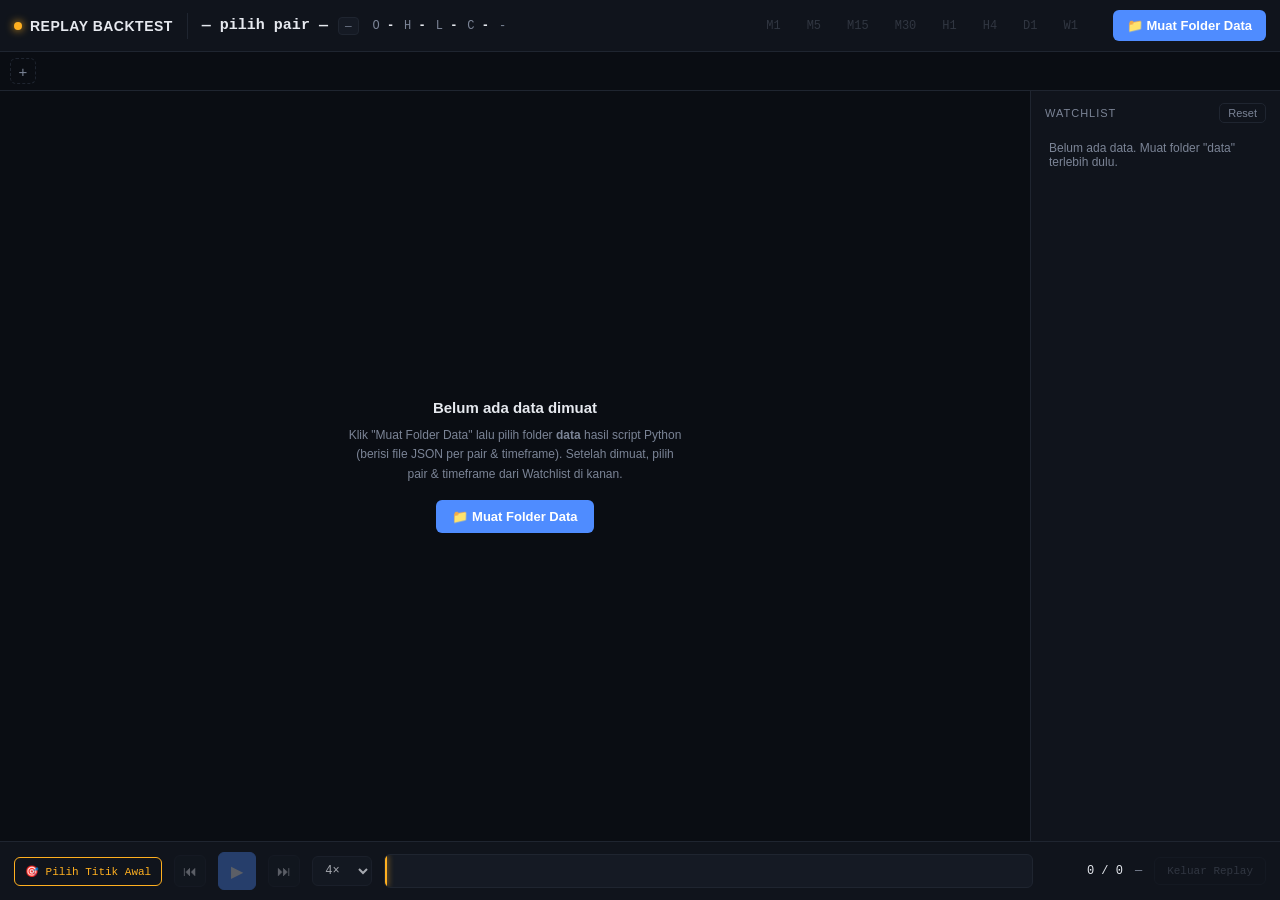
<file: backtest_replay.html>
<!DOCTYPE html>
<html lang="id">
<head>
<meta charset="UTF-8">
<meta name="viewport" content="width=device-width, initial-scale=1.0">
<title>Replay Backtest — Data MT5</title>
<style>
  :root{
    --bg:#0a0d13;
    --panel:#10141c;
    --panel-alt:#151a24;
    --border:#1f2530;
    --text:#e6e9ef;
    --muted:#7b8496;
    --muted-2:#4d5566;
    --accent:#4f8cff;
    --accent-dim:#2a3f66;
    --up:#17c964;
    --up-dim:#0d3d26;
    --down:#f5455c;
    --down-dim:#3d1420;
    --amber:#ffb020;
    --mono: ui-monospace, "SF Mono", Menlo, Consolas, "Liberation Mono", monospace;
    --sans: -apple-system, BlinkMacSystemFont, "Segoe UI", Inter, Roboto, Helvetica, Arial, sans-serif;
  }
  *{box-sizing:border-box;}
  html,body{height:100%;margin:0;background:var(--bg);color:var(--text);font-family:var(--sans);overflow:hidden;}
  #app{display:flex;flex-direction:column;height:100%;}

  /* ---------- TOP BAR ---------- */
  #topbar{
    display:flex;align-items:center;gap:14px;
    padding:0 14px;height:52px;flex:0 0 auto;
    background:var(--panel);border-bottom:1px solid var(--border);
  }
  .brand{display:flex;align-items:center;gap:8px;font-weight:700;letter-spacing:.5px;font-size:14px;color:var(--text);}
  .brand .dot{width:8px;height:8px;border-radius:50%;background:var(--amber);box-shadow:0 0 8px var(--amber);}
  .divider{width:1px;height:26px;background:var(--border);}
  #symbolInfo{display:flex;align-items:center;gap:10px;font-family:var(--mono);}
  #symbolInfo .sym{font-weight:700;font-size:15px;}
  #symbolInfo .tf{font-size:11px;color:var(--muted);background:var(--panel-alt);border:1px solid var(--border);padding:2px 6px;border-radius:4px;}
  #ohlcLine{display:flex;gap:10px;font-family:var(--mono);font-size:12px;color:var(--muted);flex-wrap:wrap;}
  #ohlcLine b{color:var(--text);font-weight:600;}
  #ohlcLine .chg-up{color:var(--up);}
  #ohlcLine .chg-down{color:var(--down);}

  #tfButtons{display:flex;gap:4px;margin-left:auto;}
  .tfbtn{
    font-family:var(--mono);font-size:12px;color:var(--muted);
    background:transparent;border:1px solid transparent;padding:6px 10px;border-radius:6px;cursor:pointer;
  }
  .tfbtn:hover{background:var(--panel-alt);color:var(--text);}
  .tfbtn.active{background:var(--accent-dim);color:#bcd3ff;border-color:var(--accent);}
  .tfbtn.disabled{opacity:.3;cursor:not-allowed;}
  .tfbtn.disabled:hover{background:transparent;color:var(--muted);}

  #loadBtn{
    margin-left:10px;background:var(--accent);color:#fff;border:none;padding:8px 14px;
    border-radius:6px;font-size:13px;font-weight:600;cursor:pointer;white-space:nowrap;
  }
  #loadBtn:hover{background:#3d78e8;}

  /* ---------- TABS ---------- */
  #tabsbar{
    display:flex;align-items:center;gap:2px;padding:6px 10px;flex:0 0 auto;
    background:var(--bg);border-bottom:1px solid var(--border);
  }
  .tab{
    display:flex;align-items:center;gap:8px;padding:6px 10px;border-radius:6px 6px 0 0;
    background:var(--panel);border:1px solid var(--border);border-bottom:none;
    font-family:var(--mono);font-size:12px;color:var(--muted);cursor:pointer;
  }
  .tab.active{color:var(--text);background:var(--panel-alt);border-color:var(--accent-dim);box-shadow:inset 0 2px 0 var(--accent);}
  .tab .close{color:var(--muted-2);font-size:12px;padding:0 2px;}
  .tab .close:hover{color:var(--down);}
  #addTab{
    width:26px;height:26px;display:flex;align-items:center;justify-content:center;
    border-radius:6px;background:transparent;border:1px dashed var(--border);color:var(--muted);
    cursor:pointer;font-size:15px;line-height:1;
  }
  #addTab:hover{color:var(--accent);border-color:var(--accent);}

  /* ---------- MAIN ---------- */
  #mainArea{flex:1 1 auto;display:flex;min-height:0;}
  #chartWrap{flex:1 1 auto;position:relative;background:var(--bg);}
  #chart{display:block;width:100%;height:100%;cursor:crosshair;}

  #emptyState{
    position:absolute;inset:0;display:flex;flex-direction:column;align-items:center;justify-content:center;
    gap:10px;color:var(--muted);text-align:center;padding:20px;
  }
  #emptyState .big{font-size:15px;color:var(--text);font-weight:600;}
  #emptyState .small{font-size:12px;max-width:340px;line-height:1.6;}
  #emptyState button{
    margin-top:6px;background:var(--accent);color:#fff;border:none;padding:9px 16px;border-radius:6px;
    font-size:13px;font-weight:600;cursor:pointer;
  }

  #loadingOverlay{
    position:absolute;inset:0;display:flex;align-items:center;justify-content:center;
    background:rgba(10,13,19,.85);color:var(--text);font-family:var(--mono);font-size:13px;z-index:20;
  }
  .hidden{display:none !important;}

  #pickModeBanner{
    position:absolute;top:10px;left:50%;transform:translateX(-50%);
    background:var(--amber);color:#231800;font-weight:700;font-size:12px;
    padding:6px 14px;border-radius:20px;z-index:15;box-shadow:0 4px 14px rgba(0,0,0,.4);
  }

  /* ---------- WATCHLIST ---------- */
  #watchlist{
    width:250px;flex:0 0 auto;background:var(--panel);border-left:1px solid var(--border);
    display:flex;flex-direction:column;min-height:0;
  }
  #watchlist .wl-head{
    padding:12px 14px 8px;font-size:11px;letter-spacing:1px;color:var(--muted);
    display:flex;justify-content:space-between;align-items:center;
  }
  #watchlist .wl-head button{
    background:transparent;border:1px solid var(--border);color:var(--muted);
    font-size:11px;padding:3px 8px;border-radius:5px;cursor:pointer;
  }
  #watchlist .wl-head button:hover{color:var(--text);border-color:var(--accent);}
  #wlList{flex:1;overflow-y:auto;padding:0 8px 12px;}
  .wl-symbol{margin-bottom:6px;border:1px solid var(--border);border-radius:8px;overflow:hidden;background:var(--panel-alt);}
  .wl-symbol-head{
    padding:9px 10px;display:flex;justify-content:space-between;align-items:center;cursor:pointer;
  }
  .wl-symbol-head:hover{background:#1a2029;}
  .wl-symbol-head .name{font-family:var(--mono);font-weight:700;font-size:13px;}
  .wl-symbol-head .count{font-size:10px;color:var(--muted);}
  .wl-tfrow{display:flex;flex-wrap:wrap;gap:5px;padding:0 10px 10px;}
  .wl-tf-chip{
    font-family:var(--mono);font-size:11px;padding:4px 8px;border-radius:5px;
    background:var(--panel);border:1px solid var(--border);color:var(--muted);cursor:pointer;
  }
  .wl-tf-chip:hover{border-color:var(--accent);color:var(--text);}
  .wl-tf-chip.loaded{border-color:var(--accent-dim);color:#bcd3ff;background:var(--accent-dim);}

  /* ---------- REPLAY FOOTER ---------- */
  #replaybar{
    flex:0 0 auto;background:var(--panel);border-top:1px solid var(--border);
    padding:10px 14px;display:flex;align-items:center;gap:12px;flex-wrap:wrap;
  }
  .rbtn{
    background:var(--panel-alt);border:1px solid var(--border);color:var(--text);
    width:32px;height:32px;border-radius:6px;cursor:pointer;display:flex;align-items:center;justify-content:center;
    font-size:14px;
  }
  .rbtn:hover{border-color:var(--accent);}
  .rbtn:disabled{opacity:.35;cursor:not-allowed;}
  #playBtn{background:var(--accent);border-color:var(--accent);width:38px;height:38px;font-size:16px;}
  #playBtn:hover{background:#3d78e8;}
  #playBtn.playing{background:var(--down);border-color:var(--down);}

  #pickStartBtn{
    background:transparent;border:1px solid var(--amber);color:var(--amber);
    font-family:var(--mono);font-size:11px;padding:7px 10px;border-radius:6px;cursor:pointer;white-space:nowrap;
  }
  #pickStartBtn:hover{background:rgba(255,176,32,.12);}
  #pickStartBtn.active{background:var(--amber);color:#231800;}

  #speedSel{
    background:var(--panel-alt);color:var(--text);border:1px solid var(--border);border-radius:6px;
    font-family:var(--mono);font-size:12px;padding:6px 8px;cursor:pointer;
  }

  /* filmstrip scrubber */
  #scrubWrap{flex:1 1 260px;min-width:160px;position:relative;height:34px;}
  #scrubTrack{
    position:absolute;inset:0;background:var(--panel-alt);border:1px solid var(--border);border-radius:6px;overflow:hidden;
  }
  #scrubFill{position:absolute;top:0;left:0;bottom:0;background:linear-gradient(90deg,var(--accent-dim),rgba(79,140,255,.25));}
  #scrubHead{position:absolute;top:0;bottom:0;width:2px;background:var(--amber);box-shadow:0 0 6px var(--amber);}
  #scrubBar{position:absolute;inset:0;width:100%;height:100%;opacity:0;cursor:pointer;margin:0;}

  #posText{font-family:var(--mono);font-size:12px;color:var(--text);white-space:nowrap;min-width:78px;text-align:right;}
  #dateText{font-family:var(--mono);font-size:12px;color:var(--muted);white-space:nowrap;}

  #exitReplayBtn{
    background:transparent;border:1px solid var(--border);color:var(--muted);
    font-family:var(--mono);font-size:11px;padding:7px 12px;border-radius:6px;cursor:pointer;white-space:nowrap;
  }
  #exitReplayBtn:hover{border-color:var(--down);color:var(--down);}
  #exitReplayBtn:disabled{opacity:.3;cursor:not-allowed;}

  ::-webkit-scrollbar{width:8px;height:8px;}
  ::-webkit-scrollbar-thumb{background:var(--border);border-radius:4px;}
  ::-webkit-scrollbar-track{background:transparent;}
</style>
</head>
<body>
<div id="app">

  <header id="topbar">
    <div class="brand"><span class="dot"></span>REPLAY BACKTEST</div>
    <div class="divider"></div>
    <div id="symbolInfo">
      <span class="sym" id="symName">— pilih pair —</span>
      <span class="tf" id="symTf">—</span>
    </div>
    <div id="ohlcLine">
      <span>O <b id="ohO">-</b></span>
      <span>H <b id="ohH">-</b></span>
      <span>L <b id="ohL">-</b></span>
      <span>C <b id="ohC">-</b></span>
      <span id="ohChg">-</span>
    </div>
    <div id="tfButtons"></div>
    <button id="loadBtn">📁 Muat Folder Data</button>
  </header>

  <div id="tabsbar"></div>

  <div id="mainArea">
    <div id="chartWrap">
      <canvas id="chart"></canvas>
      <div id="pickModeBanner" class="hidden">Klik candle di chart untuk mulai replay dari titik itu</div>
      <div id="emptyState">
        <div class="big">Belum ada data dimuat</div>
        <div class="small">Klik "Muat Folder Data" lalu pilih folder <b>data</b> hasil script Python (berisi file JSON per pair &amp; timeframe). Setelah dimuat, pilih pair &amp; timeframe dari Watchlist di kanan.</div>
        <button id="emptyLoadBtn">📁 Muat Folder Data</button>
      </div>
      <div id="loadingOverlay" class="hidden">Memuat data…</div>
    </div>

    <aside id="watchlist">
      <div class="wl-head"><span>WATCHLIST</span><button id="clearBtn">Reset</button></div>
      <div id="wlList"></div>
    </aside>
  </div>

  <footer id="replaybar">
    <button id="pickStartBtn">🎯 Pilih Titik Awal</button>
    <button class="rbtn" id="stepBackBtn" title="Mundur 1 candle">⏮</button>
    <button class="rbtn" id="playBtn" title="Play/Pause">▶</button>
    <button class="rbtn" id="stepFwdBtn" title="Maju 1 candle">⏭</button>
    <select id="speedSel">
      <option value="4">1×</option>
      <option value="2">2×</option>
      <option value="1" selected>4×</option>
      <option value="0.5">8×</option>
      <option value="0.2">16×</option>
      <option value="0.08">32×</option>
    </select>
    <div id="scrubWrap">
      <div id="scrubTrack"><div id="scrubFill"></div><div id="scrubHead"></div></div>
      <input type="range" id="scrubBar" min="0" max="1000" value="1000">
    </div>
    <span id="posText">0 / 0</span>
    <span id="dateText">—</span>
    <button id="exitReplayBtn">Keluar Replay</button>
  </footer>

</div>

<input type="file" id="folderInput" webkitdirectory directory multiple hidden>

<script>
(function(){
  "use strict";

  /* ============================================================
     STATE
     ============================================================ */
  const library = {};              // library[symbol][timeframe] = {n,time,open,high,low,close,volume,from,to}
  const TF_ORDER = ["M1","M5","M15","M30","H1","H4","D1","W1"];
  let screens = [];                // {id, symbol, timeframe, view:{end,count}, replay:{active,index,playing,timer}}
  let activeScreenId = null;
  let nextScreenId = 1;
  let pickMode = false;
  let hoverIndex = null;           // index under mouse (crosshair)
  let dragState = null;

  const el = (id) => document.getElementById(id);
  const chartCanvas = el("chart");
  const ctx = chartCanvas.getContext("2d");

  const priceFmt = new Intl.NumberFormat("id-ID", {minimumFractionDigits:2, maximumFractionDigits:2});
  const priceFmtBTC = new Intl.NumberFormat("id-ID", {minimumFractionDigits:2, maximumFractionDigits:2});

  function fmtPrice(v){
    if (v === undefined || v === null || isNaN(v)) return "-";
    return v >= 1000 ? priceFmt.format(v) : priceFmt.format(v);
  }

  /* ============================================================
     DATE HELPERS (tampil dalam WIB = UTC+7, sesuai script python)
     ============================================================ */
  const BULAN_ID = ["Jan","Feb","Mar","Apr","Mei","Jun","Jul","Agu","Sep","Okt","Nov","Des"];
  function wibParts(unixSeconds){
    const d = new Date((unixSeconds + 7*3600) * 1000); // shift to WIB, read as UTC fields
    return {
      day: d.getUTCDate(),
      month: d.getUTCMonth(),
      year: d.getUTCFullYear(),
      hh: String(d.getUTCHours()).padStart(2,"0"),
      mm: String(d.getUTCMinutes()).padStart(2,"0"),
    };
  }
  function fmtDateShort(unixSeconds){
    const p = wibParts(unixSeconds);
    return `${p.day} ${BULAN_ID[p.month]}, ${p.hh}:${p.mm}`;
  }
  function fmtDateFull(unixSeconds){
    const p = wibParts(unixSeconds);
    return `${p.day} ${BULAN_ID[p.month]} ${p.year}, ${p.hh}:${p.mm} WIB`;
  }

  /* ============================================================
     LOAD DATA (folder picker -> JSON files -> typed arrays)
     ============================================================ */
  el("loadBtn").addEventListener("click", () => el("folderInput").click());
  el("emptyLoadBtn").addEventListener("click", () => el("folderInput").click());
  el("folderInput").addEventListener("change", handleFiles);

  async function handleFiles(e){
    // Cari semua file .json di folder yang dipilih, TERMASUK yang ada di
    // dalam subfolder (misal data/xauusdc-m1/XAUUSDc_M1_JANUARI_2025.json)
    // webkitdirectory otomatis menyertakan file di subfolder juga.
    const files = Array.from(e.target.files || [])
      .filter(f => f.name.toLowerCase().endsWith(".json") && !f.name.startsWith("_"));
    if (files.length === 0){
      alert("Tidak ada file .json ditemukan di folder yang dipilih (termasuk di dalam subfolder).");
      return;
    }
    // urutkan biar log rapi & bulan tergabung berurutan (tidak wajib, cuma kosmetik)
    files.sort((a,b) => a.webkitRelativePath.localeCompare(b.webkitRelativePath));

    el("loadingOverlay").classList.remove("hidden");
    el("loadingOverlay").textContent = `Memuat 0 / ${files.length} file…`;

    // staging: kumpulkan dulu semua candle mentah per symbol+timeframe
    // (karena sekarang datanya kepisah per bulan, jadi beberapa file JSON
    // harus digabung jadi satu deret candle sebelum dipakai chart)
    const staging = {}; // staging[symbol][timeframe] = [candle, candle, ...]

    let loaded = 0;
    let gagal = 0;
    for (const file of files){
      try{
        const text = await file.text();
        const data = JSON.parse(text);
        if (data && data.symbol && data.timeframe && Array.isArray(data.candles) && data.candles.length > 0){
          if (!staging[data.symbol]) staging[data.symbol] = {};
          if (!staging[data.symbol][data.timeframe]) staging[data.symbol][data.timeframe] = [];
          staging[data.symbol][data.timeframe].push(...data.candles);
        }
      }catch(err){
        gagal++;
        console.warn("Gagal parse", file.webkitRelativePath || file.name, err);
      }
      loaded++;
      el("loadingOverlay").textContent = `Memuat ${loaded} / ${files.length} file…`;
      // beri jeda ke UI thread biar tidak freeze total
      if (loaded % 3 === 0) await new Promise(r => setTimeout(r, 0));
    }
    if (gagal > 0) console.warn(`${gagal} file gagal dibaca, lihat console untuk detail.`);

    // gabungkan tiap bulan -> urutkan berdasarkan waktu -> simpan sbg typed array
    el("loadingOverlay").textContent = "Menggabungkan & mengurutkan data…";
    await new Promise(r => setTimeout(r, 0));
    for (const sym of Object.keys(staging)){
      for (const tf of Object.keys(staging[sym])){
        const merged = staging[sym][tf];
        merged.sort((a,b) => (a.timestamp||0) - (b.timestamp||0));
        // buang duplikat timestamp kalau ada overlap antar file bulan
        const dedup = [];
        let lastTs = null;
        for (const c of merged){
          if (c.timestamp !== lastTs){ dedup.push(c); lastTs = c.timestamp; }
        }
        storeIntoLibrary({ symbol: sym, timeframe: tf, candles: dedup });
      }
    }

    el("loadingOverlay").classList.add("hidden");
    renderWatchlist();

    // kalau belum ada screen sama sekali, buat satu & auto-load data pertama
    if (screens.length === 0){
      const firstSymbol = Object.keys(library)[0];
      addScreen();
      if (firstSymbol){
        const firstTf = TF_ORDER.find(tf => library[firstSymbol][tf]) || Object.keys(library[firstSymbol])[0];
        loadIntoActiveScreen(firstSymbol, firstTf);
      }
    }
    el("emptyState").classList.toggle("hidden", Object.keys(library).length > 0);
  }

  function storeIntoLibrary(data){
    const raw = data.candles;
    const n = raw.length;
    const time = new Float64Array(n), open = new Float64Array(n), high = new Float64Array(n),
          low = new Float64Array(n), close = new Float64Array(n), volume = new Float64Array(n);
    for (let i=0;i<n;i++){
      const c = raw[i];
      time[i] = c.timestamp !== undefined ? c.timestamp : Math.floor(new Date(c.time).getTime()/1000);
      open[i] = c.open; high[i] = c.high; low[i] = c.low; close[i] = c.close; volume[i] = c.volume || 0;
    }
    if (!library[data.symbol]) library[data.symbol] = {};
    library[data.symbol][data.timeframe] = {
      n, time, open, high, low, close, volume,
      from: n ? new Date(time[0]*1000).toISOString() : null,
      to: n ? new Date(time[n-1]*1000).toISOString() : null,
      count: n
    };
  }

  el("clearBtn").addEventListener("click", () => {
    if (!confirm("Hapus semua data yang sudah dimuat dari memori?")) return;
    Object.keys(library).forEach(k => delete library[k]);
    screens = [];
    activeScreenId = null;
    renderWatchlist();
    renderTabs();
    updateTopbarForActiveScreen();
    draw();
    el("emptyState").classList.remove("hidden");
  });

  /* ============================================================
     WATCHLIST UI
     ============================================================ */
  function renderWatchlist(){
    const list = el("wlList");
    list.innerHTML = "";
    const symbols = Object.keys(library).sort();
    if (symbols.length === 0){
      list.innerHTML = '<div style="color:var(--muted);font-size:12px;padding:10px;">Belum ada data. Muat folder "data" terlebih dulu.</div>';
      return;
    }
    symbols.forEach(sym => {
      const wrap = document.createElement("div");
      wrap.className = "wl-symbol";

      const head = document.createElement("div");
      head.className = "wl-symbol-head";
      const tfCount = Object.keys(library[sym]).length;
      head.innerHTML = `<span class="name">${sym}</span><span class="count">${tfCount} timeframe</span>`;
      wrap.appendChild(head);

      const row = document.createElement("div");
      row.className = "wl-tfrow";
      TF_ORDER.filter(tf => library[sym][tf]).forEach(tf => {
        const chip = document.createElement("span");
        chip.className = "wl-tf-chip";
        const active = getActiveScreen() && getActiveScreen().symbol === sym && getActiveScreen().timeframe === tf;
        if (active) chip.classList.add("loaded");
        chip.textContent = tf;
        chip.title = `${library[sym][tf].count.toLocaleString("id-ID")} candle`;
        chip.addEventListener("click", (ev) => {
          ev.stopPropagation();
          loadIntoActiveScreen(sym, tf);
        });
        row.appendChild(chip);
      });
      wrap.appendChild(row);
      head.addEventListener("click", () => { row.style.display = row.style.display === "none" ? "flex" : "none"; });
      list.appendChild(wrap);
    });
  }

  /* ============================================================
     SCREENS / TABS
     ============================================================ */
  function addScreen(){
    const scr = {
      id: nextScreenId++,
      symbol: null,
      timeframe: null,
      view: { end: 0, count: 140 },
      replay: { active:false, index:0, playing:false, timer:null }
    };
    screens.push(scr);
    activeScreenId = scr.id;
    renderTabs();
    updateTopbarForActiveScreen();
    draw();
    return scr;
  }

  function closeScreen(id){
    const idx = screens.findIndex(s => s.id === id);
    if (idx === -1) return;
    stopPlaying(screens[idx]);
    screens.splice(idx,1);
    if (screens.length === 0){
      addScreen();
      return;
    }
    if (activeScreenId === id) activeScreenId = screens[Math.max(0, idx-1)].id;
    renderTabs();
    updateTopbarForActiveScreen();
    draw();
  }

  function getActiveScreen(){
    return screens.find(s => s.id === activeScreenId) || null;
  }

  function renderTabs(){
    const bar = el("tabsbar");
    bar.innerHTML = "";
    screens.forEach((s, i) => {
      const tab = document.createElement("div");
      tab.className = "tab" + (s.id === activeScreenId ? " active" : "");
      const label = s.symbol ? `${s.symbol.replace(/c$/,"")} · ${s.timeframe}` : `Layar ${i+1}`;
      tab.innerHTML = `<span>${i+1}</span><span>${label}</span><span class="close">✕</span>`;
      tab.addEventListener("click", (ev) => {
        if (ev.target.classList.contains("close")){
          closeScreen(s.id);
          return;
        }
        activeScreenId = s.id;
        renderTabs();
        updateTopbarForActiveScreen();
        renderWatchlist();
        draw();
      });
      bar.appendChild(tab);
    });
    const addBtn = document.createElement("div");
    addBtn.id = "addTab";
    addBtn.textContent = "+";
    addBtn.title = "Tambah layar baru";
    addBtn.addEventListener("click", addScreen);
    bar.appendChild(addBtn);
  }

  function loadIntoActiveScreen(symbol, timeframe){
    let scr = getActiveScreen();
    if (!scr) scr = addScreen();
    if (!library[symbol] || !library[symbol][timeframe]) return;
    stopPlaying(scr);
    scr.symbol = symbol;
    scr.timeframe = timeframe;
    const n = library[symbol][timeframe].n;
    scr.view.end = n - 1;
    scr.view.count = Math.min(140, n);
    scr.replay.active = false;
    scr.replay.index = n - 1;
    renderTabs();
    updateTopbarForActiveScreen();
    renderWatchlist();
    draw();
  }

  /* ============================================================
     TIMEFRAME BUTTONS
     ============================================================ */
  function renderTfButtons(){
    const wrap = el("tfButtons");
    wrap.innerHTML = "";
    const scr = getActiveScreen();
    TF_ORDER.forEach(tf => {
      const btn = document.createElement("button");
      btn.className = "tfbtn";
      btn.textContent = tf;
      const available = scr && scr.symbol && library[scr.symbol] && library[scr.symbol][tf];
      if (!available) btn.classList.add("disabled");
      if (scr && scr.timeframe === tf) btn.classList.add("active");
      btn.addEventListener("click", () => {
        if (!scr || !scr.symbol) return;
        if (!library[scr.symbol][tf]) return;
        loadIntoActiveScreen(scr.symbol, tf);
      });
      wrap.appendChild(btn);
    });
  }

  function updateTopbarForActiveScreen(){
    const scr = getActiveScreen();
    el("symName").textContent = scr && scr.symbol ? scr.symbol : "— pilih pair —";
    el("symTf").textContent = scr && scr.timeframe ? scr.timeframe : "—";
    renderTfButtons();
    updateReplayUI();
  }

  /* ============================================================
     CHART DRAWING
     ============================================================ */
  function resizeCanvas(){
    const wrap = el("chartWrap");
    const dpr = window.devicePixelRatio || 1;
    const w = wrap.clientWidth, h = wrap.clientHeight;
    chartCanvas.width = Math.floor(w * dpr);
    chartCanvas.height = Math.floor(h * dpr);
    chartCanvas.style.width = w + "px";
    chartCanvas.style.height = h + "px";
    ctx.setTransform(dpr,0,0,dpr,0,0);
    draw();
  }
  window.addEventListener("resize", resizeCanvas);

  function getVisibleSlice(scr){
    const d = library[scr.symbol][scr.timeframe];
    const lastIdx = scr.replay.active ? scr.replay.index : d.n - 1;
    const end = Math.min(scr.view.end, lastIdx);
    const count = Math.max(20, Math.min(scr.view.count, d.n));
    const start = Math.max(0, end - count + 1);
    return { d, start, end: Math.min(end, lastIdx) };
  }

  function draw(){
    const w = chartCanvas.clientWidth, h = chartCanvas.clientHeight;
    ctx.clearRect(0,0,w,h);
    const scr = getActiveScreen();
    if (!scr || !scr.symbol || !library[scr.symbol] || !library[scr.symbol][scr.timeframe]){
      return;
    }
    const { d, start, end } = getVisibleSlice(scr);
    const count = end - start + 1;
    if (count <= 0) return;

    const padL = 8, padR = 64, padT = 16, padB = 26;
    const plotW = w - padL - padR;
    const plotH = h - padT - padB;
    const candleW = plotW / count;

    // price range
    let lo = Infinity, hi = -Infinity;
    for (let i=start;i<=end;i++){
      if (d.low[i] < lo) lo = d.low[i];
      if (d.high[i] > hi) hi = d.high[i];
    }
    if (!isFinite(lo) || !isFinite(hi)) return;
    const pad = (hi - lo) * 0.08 || 1;
    lo -= pad; hi += pad;
    const priceToY = (p) => padT + (hi - p) / (hi - lo) * plotH;

    // grid + price axis
    ctx.strokeStyle = "#1a2029";
    ctx.fillStyle = "#5b6577";
    ctx.font = "11px " + getComputedStyle(document.documentElement).getPropertyValue("--mono");
    ctx.lineWidth = 1;
    const gridLines = 6;
    for (let g=0; g<=gridLines; g++){
      const price = lo + (hi - lo) * g / gridLines;
      const y = priceToY(price);
      ctx.beginPath();
      ctx.moveTo(padL, y);
      ctx.lineTo(w - padR, y);
      ctx.stroke();
      ctx.fillText(fmtPrice(price), w - padR + 8, y + 3);
    }

    // candles
    for (let i=start;i<=end;i++){
      const xCenter = padL + (i - start + 0.5) * candleW;
      const isUp = d.close[i] >= d.open[i];
      ctx.strokeStyle = isUp ? "#17c964" : "#f5455c";
      ctx.fillStyle = isUp ? "#17c964" : "#f5455c";

      // wick
      ctx.beginPath();
      ctx.moveTo(xCenter, priceToY(d.high[i]));
      ctx.lineTo(xCenter, priceToY(d.low[i]));
      ctx.stroke();

      // body
      const yOpen = priceToY(d.open[i]);
      const yClose = priceToY(d.close[i]);
      const bodyTop = Math.min(yOpen, yClose);
      const bodyH = Math.max(1, Math.abs(yClose - yOpen));
      const bw = Math.max(1, candleW * 0.62);
      ctx.fillRect(xCenter - bw/2, bodyTop, bw, bodyH);
    }

    // crosshair + hover readout
    if (hoverIndex !== null && hoverIndex >= start && hoverIndex <= end){
      const xCenter = padL + (hoverIndex - start + 0.5) * candleW;
      ctx.strokeStyle = "#3a4356";
      ctx.setLineDash([3,3]);
      ctx.beginPath(); ctx.moveTo(xCenter,padT); ctx.lineTo(xCenter,h-padB); ctx.stroke();
      ctx.setLineDash([]);
      updateOhlcReadout(d, hoverIndex);
    } else {
      updateOhlcReadout(d, end);
    }

    // x-axis time labels (a handful, evenly spaced)
    ctx.fillStyle = "#5b6577";
    const labelCount = Math.min(6, count);
    for (let k=0;k<labelCount;k++){
      const idx = start + Math.floor((count-1) * k/(labelCount-1 || 1));
      const x = padL + (idx - start + 0.5) * candleW;
      ctx.fillText(fmtDateShort(d.time[idx]), Math.min(Math.max(x-26,padL), w-padR-60), h-8);
    }
  }

  function updateOhlcReadout(d, idx){
    if (idx === undefined || idx < 0 || idx >= d.n) return;
    el("ohO").textContent = fmtPrice(d.open[idx]);
    el("ohH").textContent = fmtPrice(d.high[idx]);
    el("ohL").textContent = fmtPrice(d.low[idx]);
    el("ohC").textContent = fmtPrice(d.close[idx]);
    const chg = d.close[idx] - d.open[idx];
    const pct = d.open[idx] !== 0 ? (chg / d.open[idx] * 100) : 0;
    const chgEl = el("ohChg");
    chgEl.textContent = (chg>=0?"+":"") + fmtPrice(chg) + " (" + (pct>=0?"+":"") + pct.toFixed(2) + "%)";
    chgEl.className = chg >= 0 ? "chg-up" : "chg-down";
  }

  /* ============================================================
     MOUSE: hover / pan / zoom / pick-start
     ============================================================ */
  chartCanvas.addEventListener("mousemove", (e) => {
    const scr = getActiveScreen();
    if (!scr || !scr.symbol) return;
    const d = library[scr.symbol][scr.timeframe];
    const { start, end } = getVisibleSlice(scr);
    const count = end - start + 1;
    const rect = chartCanvas.getBoundingClientRect();
    const padL = 8, padR = 64;
    const plotW = rect.width - padL - padR;
    const candleW = plotW / count;
    const x = e.clientX - rect.left - padL;
    let idx = start + Math.floor(x / candleW);
    idx = Math.max(0, Math.min(d.n - 1, idx));
    hoverIndex = idx;

    if (dragState){
      const dx = e.clientX - dragState.startX;
      const shiftCandles = Math.round(-dx / candleW);
      scr.view.end = Math.max(scr.view.count-1, Math.min(d.n-1, dragState.startEnd + shiftCandles));
    }
    draw();
  });
  chartCanvas.addEventListener("mouseleave", () => { hoverIndex = null; draw(); });

  chartCanvas.addEventListener("mousedown", (e) => {
    const scr = getActiveScreen();
    if (!scr || !scr.symbol) return;

    if (pickMode){
      if (hoverIndex !== null){
        startReplayAt(scr, hoverIndex);
        setPickMode(false);
      }
      return;
    }
    dragState = { startX: e.clientX, startEnd: scr.view.end };
  });
  window.addEventListener("mouseup", () => { dragState = null; });

  chartCanvas.addEventListener("wheel", (e) => {
    const scr = getActiveScreen();
    if (!scr || !scr.symbol) return;
    e.preventDefault();
    const d = library[scr.symbol][scr.timeframe];
    const factor = e.deltaY > 0 ? 1.15 : 0.87;
    scr.view.count = Math.max(20, Math.min(d.n, Math.round(scr.view.count * factor)));
    draw();
  }, { passive:false });

  /* ============================================================
     REPLAY CONTROLS
     ============================================================ */
  function setPickMode(on){
    pickMode = on;
    el("pickStartBtn").classList.toggle("active", on);
    el("pickModeBanner").classList.toggle("hidden", !on);
  }
  el("pickStartBtn").addEventListener("click", () => setPickMode(!pickMode));

  function startReplayAt(scr, idx){
    stopPlaying(scr);
    const d = library[scr.symbol][scr.timeframe];
    scr.replay.active = true;
    scr.replay.index = Math.max(0, Math.min(d.n - 1, idx));
    scr.view.end = scr.replay.index;
    updateReplayUI();
    draw();
  }

  function stopPlaying(scr){
    if (!scr) return;
    scr.replay.playing = false;
    if (scr.replay.timer){ clearInterval(scr.replay.timer); scr.replay.timer = null; }
    el("playBtn").classList.remove("playing");
    el("playBtn").textContent = "▶";
  }

  function togglePlay(){
    const scr = getActiveScreen();
    if (!scr || !scr.symbol) return;
    if (!scr.replay.active) startReplayAt(scr, Math.max(0, Math.round(library[scr.symbol][scr.timeframe].n * 0.7)));
    if (scr.replay.playing){
      stopPlaying(scr);
      return;
    }
    scr.replay.playing = true;
    el("playBtn").classList.add("playing");
    el("playBtn").textContent = "⏸";
    const tick = () => {
      const d = library[scr.symbol][scr.timeframe];
      if (scr.replay.index >= d.n - 1){ stopPlaying(scr); return; }
      scr.replay.index++;
      scr.view.end = scr.replay.index;
      updateReplayUI();
      draw();
    };
    const speed = parseFloat(el("speedSel").value);
    scr.replay.timer = setInterval(tick, Math.max(30, 700 * speed));
  }
  el("playBtn").addEventListener("click", togglePlay);

  el("speedSel").addEventListener("change", () => {
    const scr = getActiveScreen();
    if (scr && scr.replay.playing){ stopPlaying(scr); togglePlay(); }
  });

  el("stepBackBtn").addEventListener("click", () => {
    const scr = getActiveScreen();
    if (!scr || !scr.symbol) return;
    stopPlaying(scr);
    if (!scr.replay.active) startReplayAt(scr, library[scr.symbol][scr.timeframe].n - 1);
    scr.replay.index = Math.max(0, scr.replay.index - 1);
    scr.view.end = scr.replay.index;
    updateReplayUI(); draw();
  });
  el("stepFwdBtn").addEventListener("click", () => {
    const scr = getActiveScreen();
    if (!scr || !scr.symbol) return;
    stopPlaying(scr);
    const d = library[scr.symbol][scr.timeframe];
    if (!scr.replay.active) startReplayAt(scr, 0);
    scr.replay.index = Math.min(d.n - 1, scr.replay.index + 1);
    scr.view.end = scr.replay.index;
    updateReplayUI(); draw();
  });

  el("exitReplayBtn").addEventListener("click", () => {
    const scr = getActiveScreen();
    if (!scr || !scr.symbol) return;
    stopPlaying(scr);
    scr.replay.active = false;
    scr.view.end = library[scr.symbol][scr.timeframe].n - 1;
    setPickMode(false);
    updateReplayUI(); draw();
  });

  let scrubDragging = false;
  el("scrubBar").addEventListener("input", (e) => {
    const scr = getActiveScreen();
    if (!scr || !scr.symbol) return;
    stopPlaying(scr);
    const d = library[scr.symbol][scr.timeframe];
    const frac = parseInt(e.target.value,10) / 1000;
    const idx = Math.round(frac * (d.n - 1));
    if (!scr.replay.active) scr.replay.active = true;
    scr.replay.index = idx;
    scr.view.end = idx;
    updateReplayUI(); draw();
  });

  function updateReplayUI(){
    const scr = getActiveScreen();
    const hasData = scr && scr.symbol && library[scr.symbol] && library[scr.symbol][scr.timeframe];
    ["stepBackBtn","stepFwdBtn","playBtn","pickStartBtn","exitReplayBtn","speedSel","scrubBar"].forEach(id => {
      el(id).disabled = !hasData;
    });
    if (!hasData){
      el("posText").textContent = "0 / 0";
      el("dateText").textContent = "—";
      el("scrubFill").style.width = "0%";
      el("scrubHead").style.left = "0%";
      return;
    }
    const d = library[scr.symbol][scr.timeframe];
    const idx = scr.replay.active ? scr.replay.index : d.n - 1;
    el("posText").textContent = `${idx+1} / ${d.n}`;
    el("dateText").textContent = fmtDateFull(d.time[idx]);
    const frac = d.n > 1 ? idx / (d.n - 1) : 0;
    el("scrubFill").style.width = (frac*100) + "%";
    el("scrubHead").style.left = (frac*100) + "%";
    el("scrubBar").value = Math.round(frac*1000);
    el("exitReplayBtn").disabled = !scr.replay.active;
  }

  /* ============================================================
     INIT
     ============================================================ */
  function init(){
    resizeCanvas();
    renderWatchlist();
    renderTabs();
    updateTopbarForActiveScreen();
    setInterval(() => {
      const scr = getActiveScreen();
      if (scr) updateReplayUI();
    }, 1000);
  }
  init();

})();
</script>
</body>
</html>
</file>
